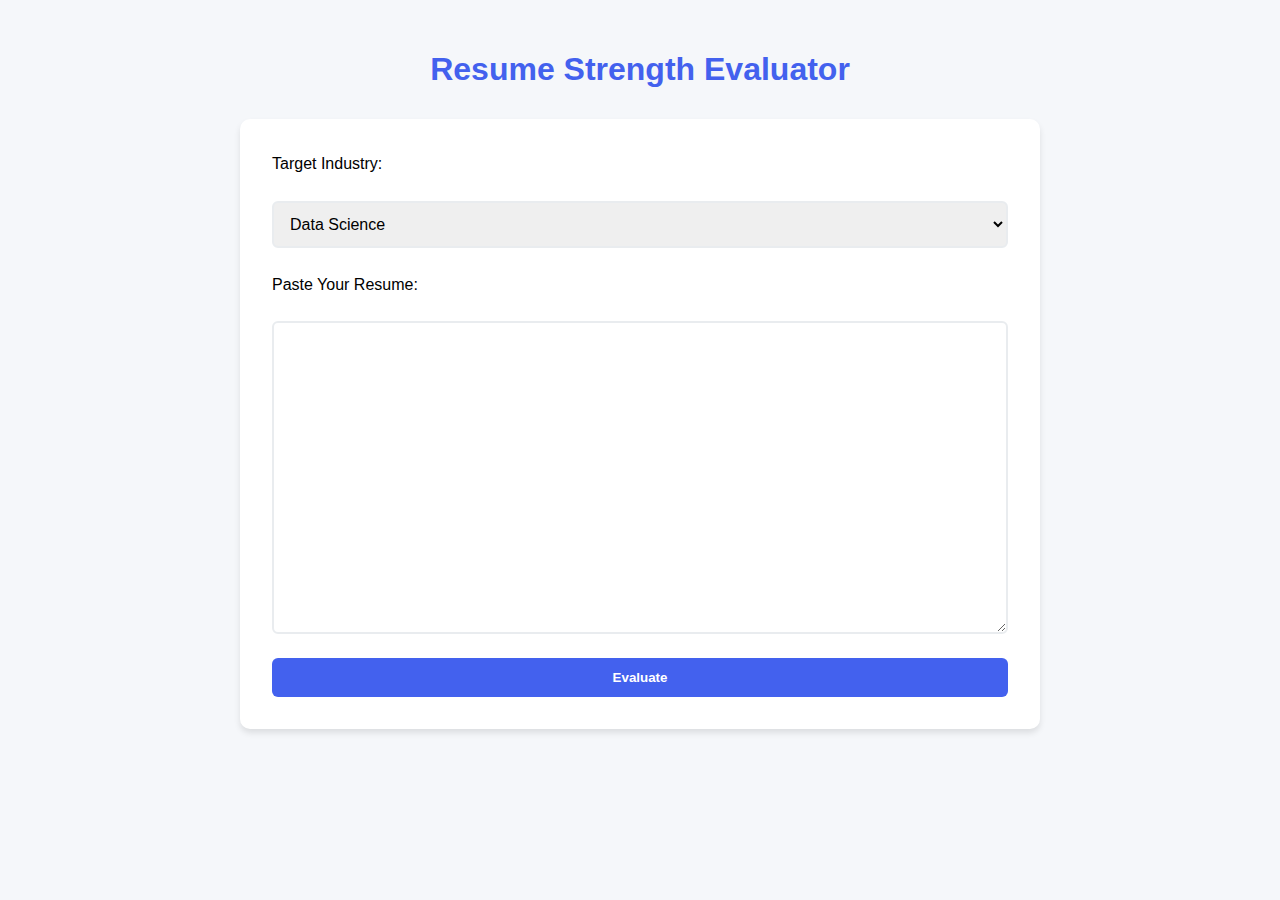
<file: templates/index.html>
<!DOCTYPE html>
<html>
<head>
    <title>Resume Evaluator</title>
    <link rel="stylesheet" href="/static/style.css">
</head>
<body>
    <h1>Resume Strength Evaluator</h1>
    <form action="/analyze" method="POST">
        <label>Target Industry:</label>
        <select name="job_target" required>
            <option value="data_science">Data Science</option>
            <option value="marketing">Marketing</option>
        </select>
        
        <label>Paste Your Resume:</label>
        <textarea name="resume_text" rows="15" required></textarea>
        
        <button type="submit">Evaluate</button>
    </form>
</body>
</html>
</file>
<file: static/style.css>
/* static/style.css */
:root {
    --primary: #4361ee; --secondary: #3f37c9; --success: #4cc9f0; 
    --danger: #f72585; --light: #f8f9fa; --dark: #212529;
  }
  
  body {
    font-family: 'Segoe UI', sans-serif;
    background: #f5f7fa;
    line-height: 1.6;
    padding: 20px;
    max-width: 800px;
    margin: 0 auto;
  }
  
  h1 { color: var(--primary); text-align: center; margin: 1.5rem 0; }
  h2, h3 { color: var(--secondary); margin: 1rem 0; }
  
  form {
    display: flex;
    flex-direction: column;
    gap: 1.5rem;
    background: white;
    padding: 2rem;
    border-radius: 10px;
    box-shadow: 0 4px 6px rgba(0,0,0,0.1);
  }
  
  select, textarea {
    padding: 12px;
    border: 2px solid #e9ecef;
    border-radius: 6px;
    font-size: 1rem;
    transition: all 0.3s;
  }
  
  select:focus, textarea:focus {
    outline: none;
    border-color: var(--primary);
    box-shadow: 0 0 0 3px rgba(67, 97, 238, 0.2);
  }
  
  textarea { min-height: 200px; resize: vertical; }
  
  button {
    background: var(--primary);
    color: white;
    border: none;
    padding: 12px;
    border-radius: 6px;
    font-weight: 600;
    cursor: pointer;
    transition: all 0.3s;
  }
  
  button:hover { background: var(--secondary); transform: translateY(-2px); }
  
  .score-display {
    font-size: 2.5rem;
    font-weight: 700;
    color: var(--primary);
    text-align: center;
  }
  
  .meter {
    height: 20px;
    background: #e9ecef;
    border-radius: 10px;
    margin: 1rem 0;
  }
  
  .meter-fill {
    height: 100%;
    background: linear-gradient(90deg, var(--danger), var(--success));
    border-radius: 10px;
    transition: width 0.5s;
  }
  
  .feedback {
    background: var(--light);
    padding: 1.5rem;
    border-radius: 8px;
    margin-top: 1.5rem;
  }
  
  .feedback li {
    padding: 0.5rem 0;
    list-style: none;
  }
  
  .feedback li:before {
    content: "•";
    color: var(--danger);
    font-weight: bold;
    margin-right: 8px;
  }
  
  @media (max-width: 768px) {
    body { padding: 10px; }
    form { padding: 1.5rem; }
    textarea { min-height: 150px; }
  }
</file>
